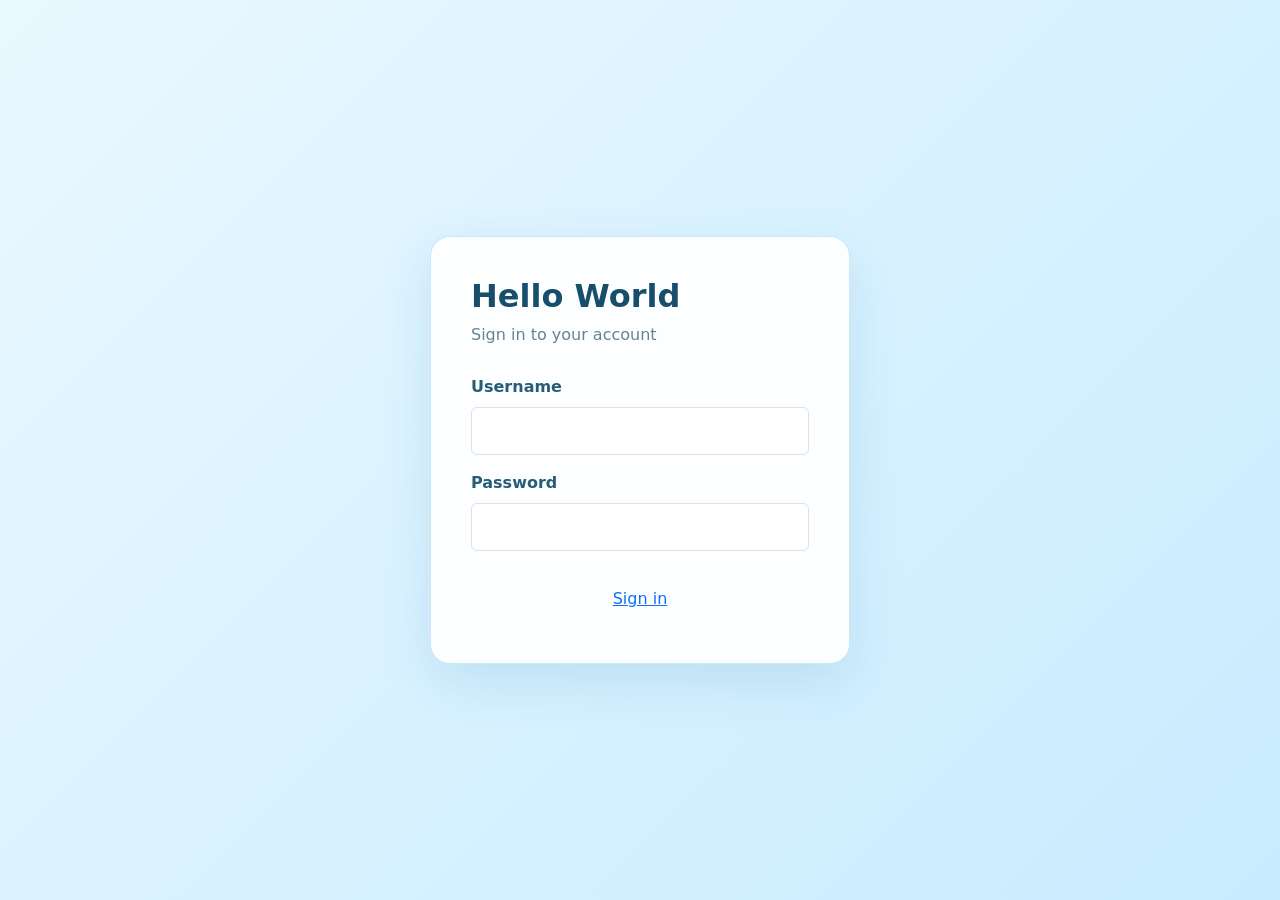
<file: index.html>
<!DOCTYPE html>

<html lang="en">
<head>
    <meta charset="UTF-8">
    <meta name="viewport" content="width=device-width, initial-scale=1.0">
    <title>Book Shop</title>
    <link rel="stylesheet" href="assets/style.css">
    <link rel="stylesheet" href="assets/bootstrap-5.0.2-dist/css/bootstrap.min.css">

  <link href="https://cdn.jsdelivr.net/npm/bootstrap@5.0.2/dist/css/bootstrap.min.css" rel="stylesheet" integrity="sha384-EVSTQN3/azprG1Anm3QDgpJLIm9Nao0Yz1ztcQTwFspd3yD65VohhpuuCOmLASjC" crossorigin="anonymous">
    <script src="https://cdn.jsdelivr.net/npm/bootstrap@5.0.2/dist/js/bootstrap.bundle.min.js" integrity="sha384-MrcW6ZMFYlzcLA8Nl+NtUVF0sA7MsXsP1UyJoMp4YLEuNSfAP+JcXn/tWtIaxVXM" crossorigin="anonymous"></script>
    <script src="assets/script.js"></script>
   

</head>

<body>
   


  <main class="login-card">
    <h1>Hello World</h1>
    <p class="intro">Sign in to your account</p>
    <form action="#" method="post">
      <div class="mb-3">
        <label for="username" class="form-label">Username</label>
        <input type="text" class="form-control" id="username" name="username" autocomplete="username" required>
      </div>
      <div class="mb-4">
        <label for="password" class="form-label">Password</label>
        <input type="password" class="form-control" id="password" name="password" autocomplete="current-password" required>
      </div>
      <button type="submit" class="btn login-button w-100"> <a href="navigation/nav.html">Sign in</a></button>
    </form>
  </main>
</body>



</html>
</file>
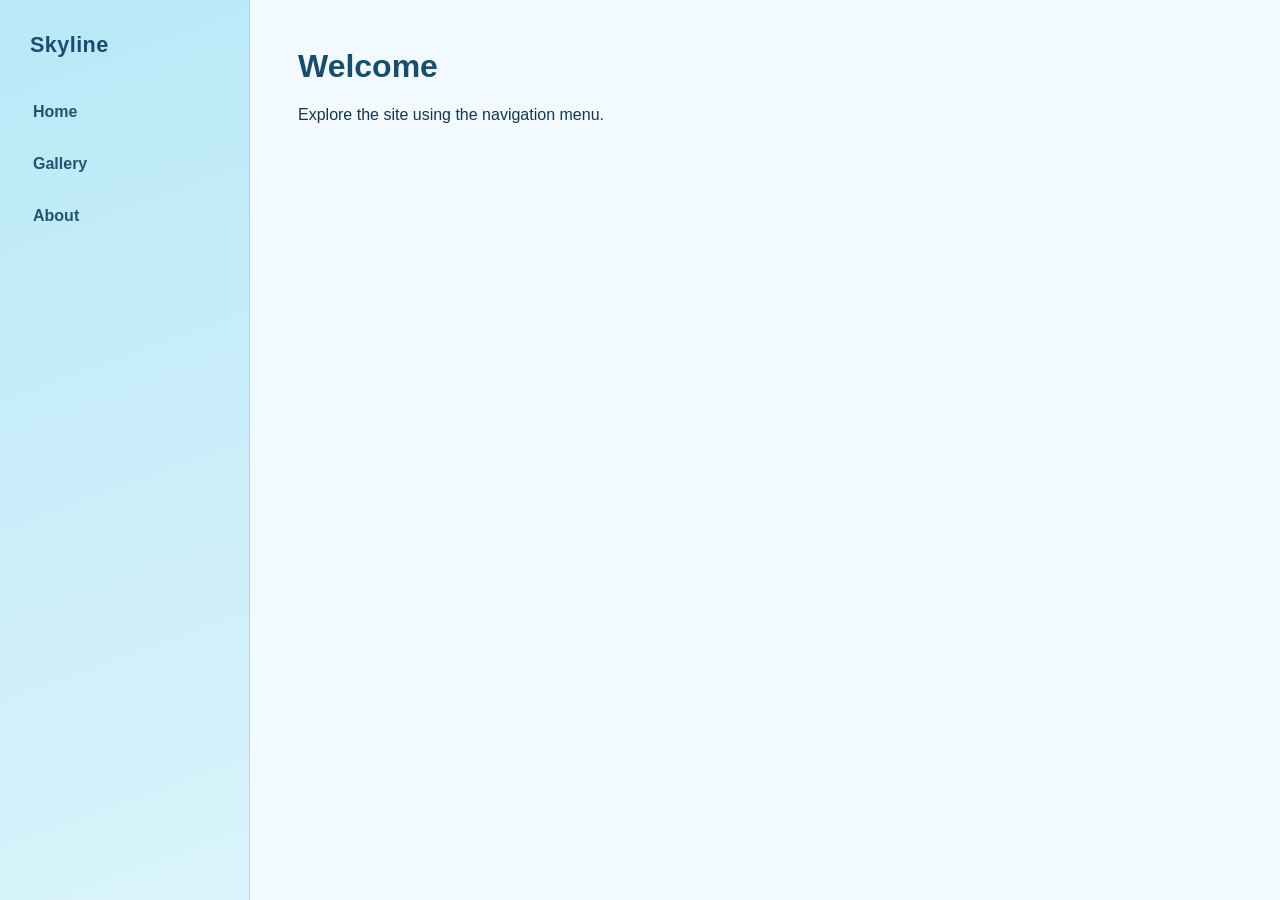
<file: navigation/nav.html>
<!DOCTYPE html>
<html lang="en">
<head>
    <meta charset="UTF-8">
    <meta name="viewport" content="width=device-width, initial-scale=1.0">
    <title>Nav</title>
    <style>
        :root {
            color-scheme: light;
            font-family: "Segoe UI", Arial, sans-serif;
            background: #f3faff;
            color: #17364b;
        }

        * { box-sizing: border-box; }

        body {
            min-height: 100vh;
            margin: 0;
            display: flex;
        }

        .sidebar {
            width: 250px;
            min-height: 100vh;
            padding: 32px 18px;
            background: linear-gradient(160deg, #b9e8f7, #d9f3fb);
            border-right: 1px solid #a6d9eb;
        }

        .brand {
            margin: 0 12px 32px;
            color: #174e6b;
            font-size: 1.35rem;
            font-weight: 700;
            letter-spacing: .02em;
        }

        .nav-links {
            display: grid;
            gap: 8px;
        }

        .nav-links a {
            display: block;
            padding: 13px 15px;
            border-radius: 12px;
            color: #24536a;
            font-weight: 600;
            text-decoration: none;
            transition: background-color .2s ease, color .2s ease, transform .2s ease;
        }

        .nav-links a:hover,
        .nav-links a:focus-visible {
            background: #fff;
            color: #087ba8;
            outline: none;
            transform: translateX(3px);
        }

        main {
            flex: 1;
            padding: 48px;
        }

        main h1 { margin-top: 0; color: #174e6b; }

        @media (max-width: 600px) {
            body { display: block; }

            .sidebar {
                width: 100%;
                min-height: auto;
                padding: 18px 16px;
                border-right: 0;
                border-bottom: 1px solid #a6d9eb;
            }

            .brand { margin: 0 8px 14px; }

            .nav-links {
                display: flex;
                gap: 6px;
            }

            .nav-links a { flex: 1; padding: 11px 8px; text-align: center; }
            .nav-links a:hover,
            .nav-links a:focus-visible { transform: translateY(-2px); }
            main { padding: 30px 22px; }
        }
    </style>
</head>
<body>
    <aside class="sidebar" aria-label="Main navigation">
        <p class="brand">Skyline</p>
        <nav class="nav-links">
            <a href="#home">Home</a>
            <a href="#gallery">Gallery</a>
            <a href="#about">About</a>
        </nav>
    </aside>
    <main id="home">
        <h1>Welcome</h1>
        <p>Explore the site using the navigation menu.</p>
    </main>
</body>
</html>
</file>
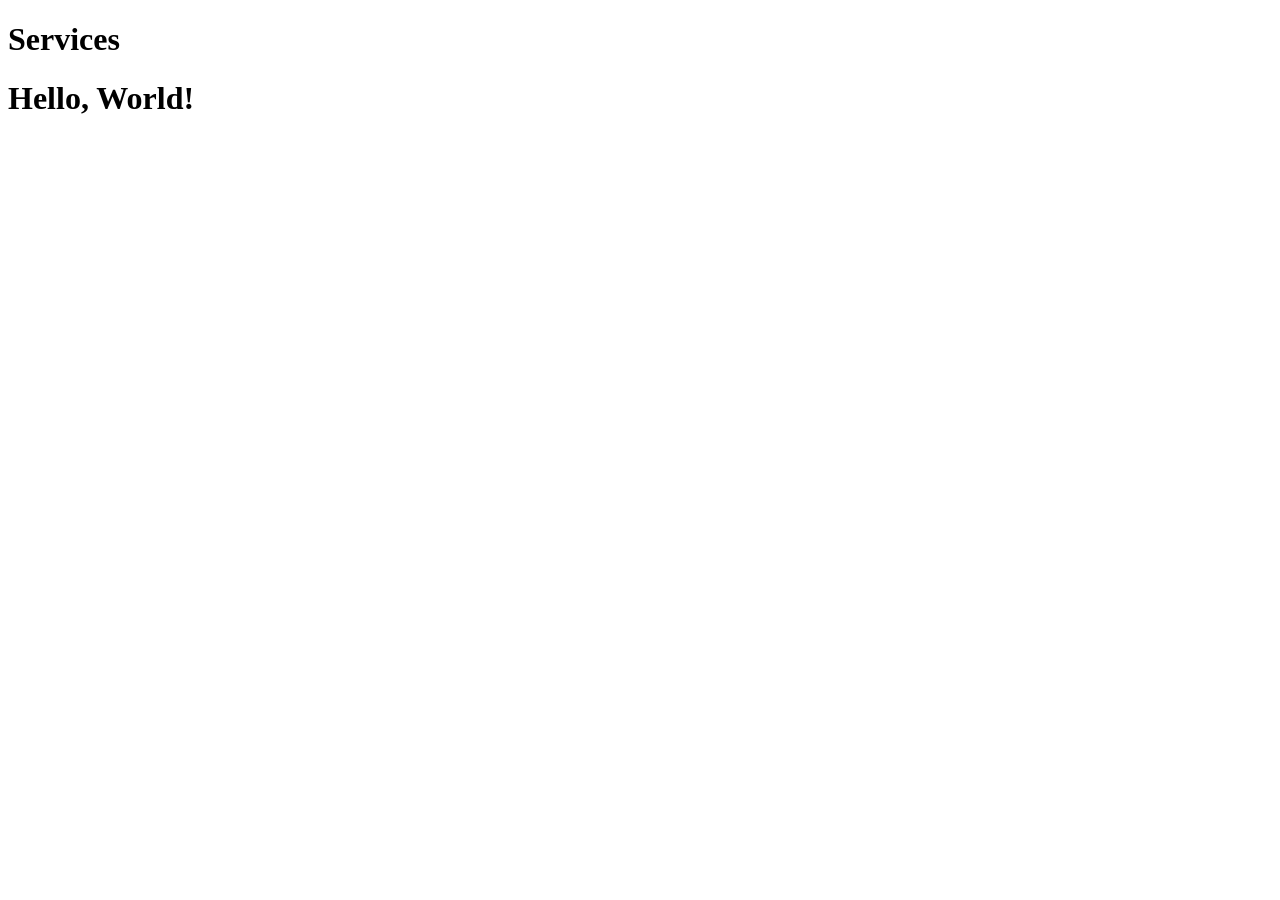
<file: services/servicePage.html>
<!DOCTYPE html>
<html lang="en">
<head>
    <meta charset="UTF-8">
    <meta name="viewport" content="width=device-width, initial-scale=1.0">
    <title>Services</title>
</head>
<body>
    
    <H1> Services</H1>
    <h1> Hello, World! </h1>
</body>
</html>
</file>
<file: assets/style.css>
body {
        min-height: 100vh;
        display: grid;
        place-items: center;
        margin: 0;
        padding: 24px;
        background: linear-gradient(135deg, #eaf8ff, #c8ecff);
        font-family: system-ui, -apple-system, "Segoe UI", sans-serif;
      }

      .login-card {
        width: min(100%, 420px);
        padding: clamp(24px, 6vw, 40px);
        border: 1px solid rgba(112, 190, 225, 0.35);
        border-radius: 20px;
        background: rgba(255, 255, 255, 0.92);
        box-shadow: 0 18px 50px rgba(55, 139, 180, 0.16);
      }

      .login-card h1 {
        margin-bottom: 8px;
        color: #174e6b;
        font-size: clamp(1.6rem, 5vw, 2rem);
        font-weight: 700;
      }

      .login-card .intro {
        margin-bottom: 28px;
        color: #648493;
      }

      .form-label {
        color: #285d75;
        font-weight: 600;
      }

      .form-control {
        min-height: 48px;
        border-color: #c4e3f1;
        border-radius: 10px;
      }

      .form-control:focus {
        border-color: #67b9df;
        box-shadow: 0 0 0 0.2rem rgba(103, 185, 223, 0.2);
      }

      .login-button {
        min-height: 48px;
        border: 0;
        border-radius: 10px;
        background: #54acd3;
        color: #fff;
        font-weight: 600;
      }

      .login-button:hover {
        background: #378fb8;
        color: #fff;
      }
</file>
